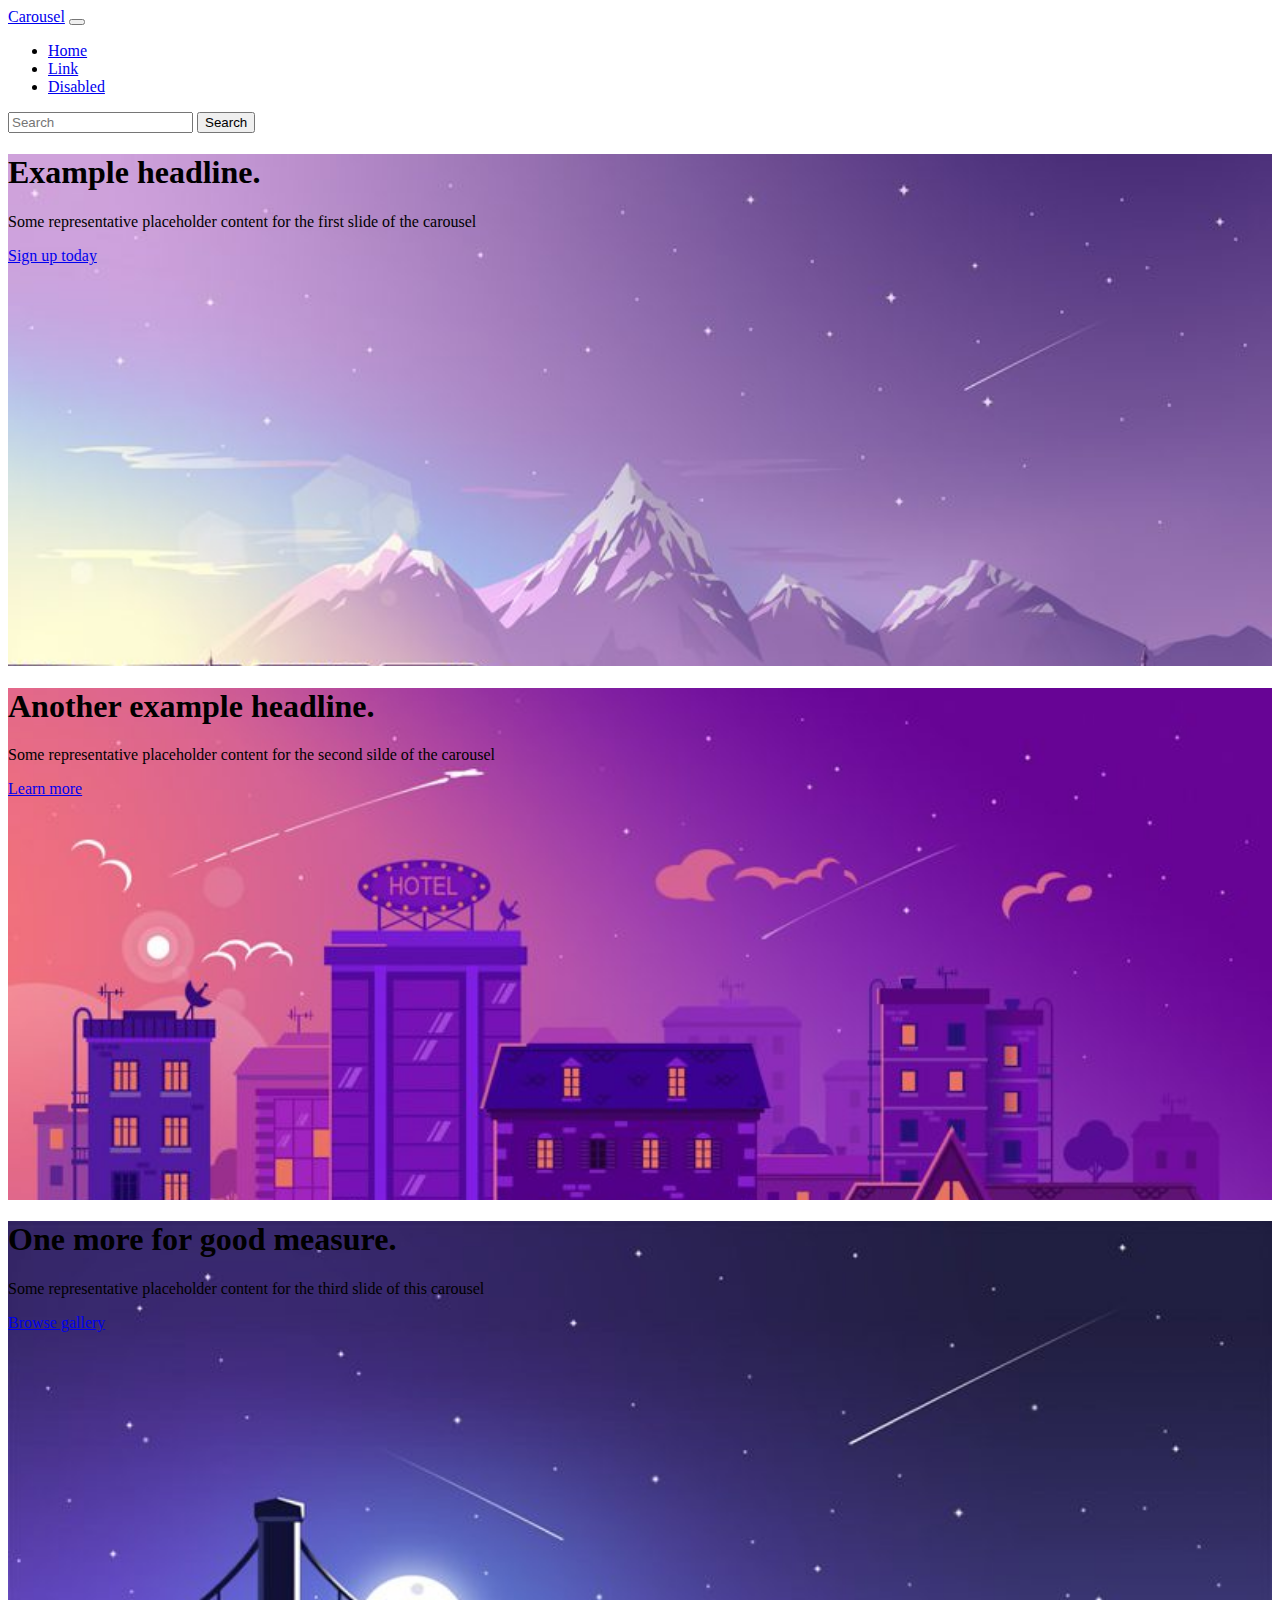
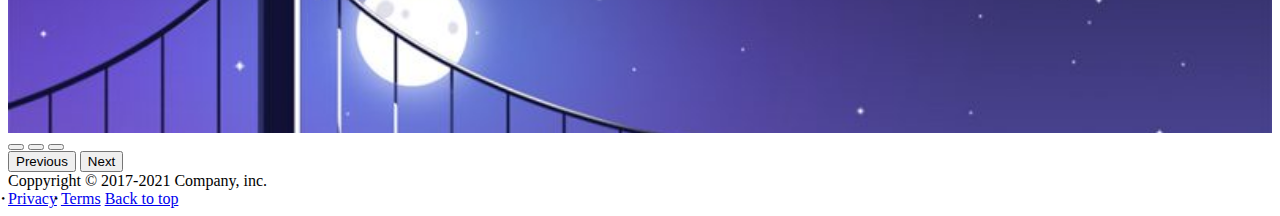
<file: index.html>
<!DOCTYPE html>
<html lang="en">
  <head>
    <meta charset="UTF-8" />
    <meta name="viewport" content="width=device-width, initial-scale=1.0" />
    <title>Carousel Page</title>
    <link
      rel="canonical"
      href="https://getbootstrap.com/docs/5.0/examples/carousel/#"
    />
    <!-- Bootstrap core CSS -->
    <link
      href="https://cdn.jsdelivr.net/npm/bootstrap@5.0.2/dist/css/bootstrap.min.css"
      rel="stylesheet"
      integrity="sha384-EVSTQN3/azprG1Anm3QDgpJLIm9Nao0Yz1ztcQTwFspd3yD65VohhpuuCOmLASjC"
      crossorigin="anonymous"
    />
    <!-- Custom styles for this temple -->
    <link rel="stylesheet" href="style.css" />
  </head>
  <body>
    <!-- JavaScript Bundle with Popper -->
    <script
      src="https://cdn.jsdelivr.net/npm/bootstrap@5.0.2/dist/js/bootstrap.bundle.min.js"
      integrity="sha384-MrcW6ZMFYlzcLA8Nl+NtUVF0sA7MsXsP1UyJoMp4YLEuNSfAP+JcXn/tWtIaxVXM"
      crossorigin="anonymous"
    ></script>

    <header>
      <nav class="navbar navbar-expand-md navbar-dark fixed-top bg-dark">
        <div class="container-fluid">
          <a href="#" class="navbar-brand">Carousel</a>
          <button
            class="navbar-toggler"
            type="button"
            data-bs-toogle="collapse"
            data-bs-target="#nabarCollapse"
            aria-controls="#nabarCollapse"
            aria-expanded="false"
            aria-label="Toggle navigation"
          >
            <span class="navbar-toggler-icon"></span>
          </button>
          <div class="collapse navbar-collapse" id="navbarCollapse">
            <ul class="navbar-nav me-auto mb-2 mb-md-0">
              <li class="nav-item">
                <a class="nav-link active" aria-current="page" href="#">Home</a>
              </li>
              <li class="nav-item">
                <a href="#" class="nav-link">Link</a>
              </li>
              <li class="nav-item">
                <a
                  href="#"
                  class="nav-link disabled"
                  tabindex="-1"
                  aria-disabled="true"
                  >Disabled</a
                >
              </li>
            </ul>
            <form class="d-flex">
              <input
                type="search"
                class="form-control me-2"
                placeholder="Search"
                aria-label="Search"
              />
              <button type="submit" class="btn btn-outline-success">
                Search
              </button>
            </form>
          </div>
        </div>
      </nav>
    </header>
    <div id="myCarousel" class="carousel slide" data-bs-ride="carousel">
      <div class="carousel-inner">
        <div class="carousel-item active bg-img1">
          <div class="container">
            <div class="carousel-caption text-start">
              <h1>Example headline.</h1>
              <p>
                Some representative placeholder content for the first slide of
                the carousel
              </p>
              <p>
                <a href="#" class="btn btn-lg btn-primary">Sign up today</a>
              </p>
            </div>
          </div>
        </div>
        <div class="carousel-item bg-img2">
          <div class="container">
            <div class="carousel-caption">
              <h1>Another example headline.</h1>
              <p>
                Some representative placeholder content for the second silde of
                the carousel
              </p>
              <p><a href="#" class="btn btn-lg btn-primary">Learn more</a></p>
            </div>
          </div>
        </div>
        <div class="carousel-item bg-img3">
          <div class="container">
            <div class="carousel-caption text-end">
              <h1>One more for good measure.</h1>
              <p>
                Some representative placeholder content for the third slide of
                this carousel
              </p>
              <p>
                <a href="#" class="btn btn-lg btn-primary">Browse gallery</a>
              </p>
            </div>
          </div>
        </div>
      </div>
      <div class="carousel-indicators">
        <button
          type="button"
          data-bs-target="#myCarousel"
          data-bs-slide-to="0"
          class="active"
          aria-label="Slide 1"
          aria-current="true"
        ></button>
        <button
          type="button"
          data-bs-target="#myCarousel"
          data-bs-slide-to="1"
          class=""
          aria-label="Slide 2"
        ></button>
        <button
          type="button"
          data-bs-target="#myCarousel"
          data-bs-slide-to="2"
          class=""
          aria-label="Slide 3"
        ></button>
      </div>
      <button
        class="carousel-control-prev"
        type="button"
        data-bs-target="#myCarousel"
        data-bs-slide="prev"
      >
        <span class="carousel-control-prev-icon" aria-hidden="true"></span>
        <span class="visually-hidden">Previous</span>
      </button>
      <button
        class="carousel-control-next"
        type="button"
        data-bs-target="#myCarousel"
        data-bs-slide="next"
      >
        <span class="carousel-control-next-icon" aria-hidden="true"></span>
        <span class="visually-hidden">Next</span>
      </button>
    </div>
    <footer class="px-5 fixed-bottom">
      <div class="d-flex small p-3">
        <div class="px-1">Coppyright &copy; 2017-2021 Company, inc.</div>
        <a href="#" class="dot px-1">Privacy</a>
        <a href="#" class="dot px-1">Terms</a>
        <a href="#" class="position-absolute bottom-0 end-0 p-3">Back to top</a>
      </div>
    </footer>
  </body>
</html>
</file>
<file: style.css>
.carousel-item {
  height: 32rem;
}
.bg-img1 {
  background-size: cover;
  background-image: url(./img1.jpg);
}
.bg-img2 {
  background-size: cover;
  background-image: url(./img2.jpg);
}
.bg-img3 {
  background-size: cover;
  background-image: url(./img3.jpg);
}
.bi-a1::before {
  display: inline-block;
  width: 16px;
  height: 16px;
  vertical-align: -0.125em;
  content: "";
  background-image: url("data:image/svg+xml,<svg viewBox='0 0 16 16' fill='%23888' xmlns='http://www.w3.org/2000/svg'><path fill-rule='evenodd' d='M8 9.5a1.5 1.5 0 1 0 0-3 1.5 1.5 0 0 0 0 3z' clip-rule='evenodd'/></svg>"); /* dot */
  background-repeat: no-repeat;
  background-size: 1rem 1rem;
}
.dot {
  position: relative;
}
.dot::before {
  content: "・";
  color: black;
  text-decoration-line: none;
  position: absolute;
  top: 50%;
  margin-right: 1430px;
  transform: translate(-80%, -50%);
}
</file>
